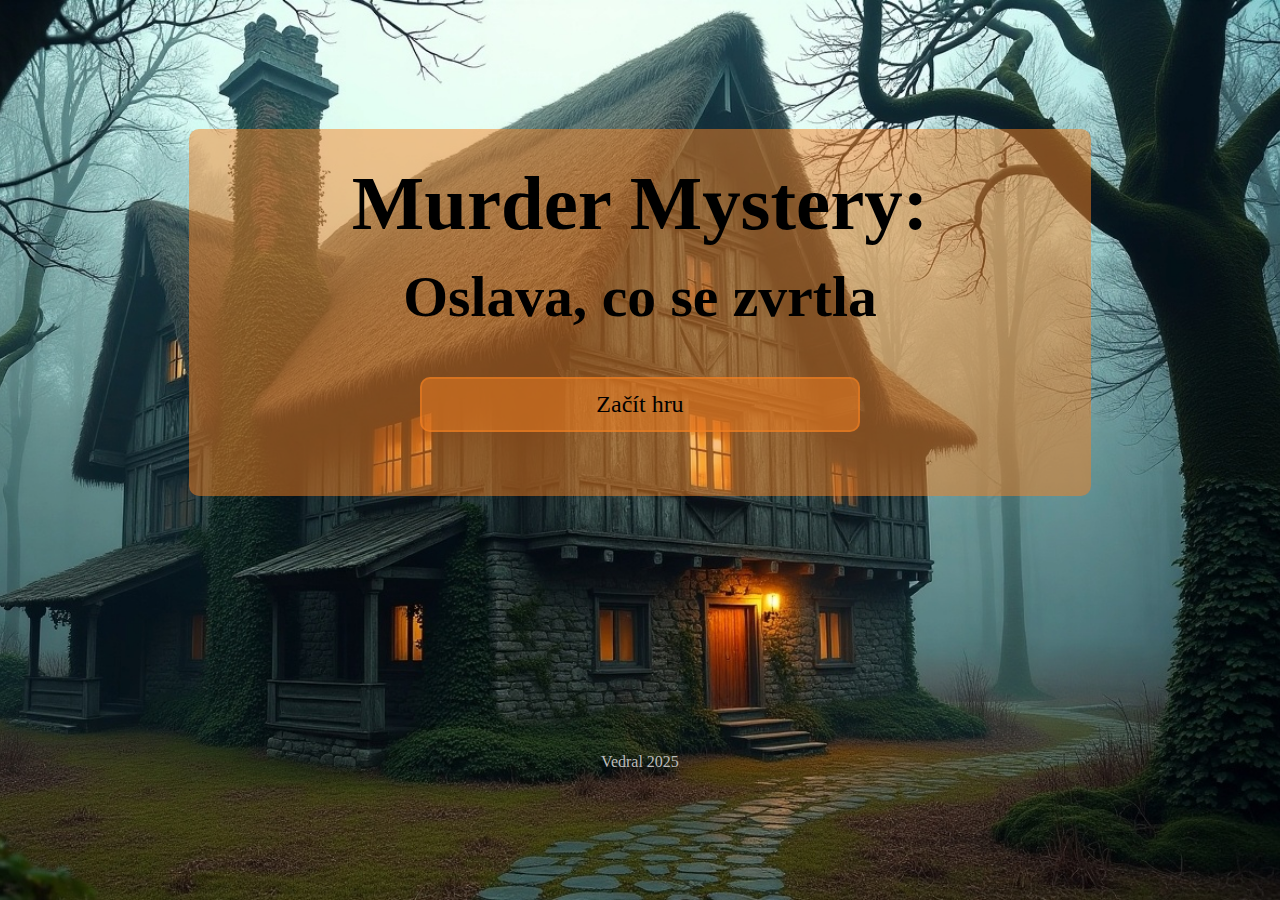
<file: index.html>
<!DOCTYPE html>
<html lang="en">
<head>
    <meta charset="UTF-8">
    <meta name="viewport" content="width=device-width, initial-scale=1.0">
    <title>uvodni-strana</title>
    <link rel="stylesheet" href="./styles/main.css">
</head>
<body>
    <div class="page">
        <div class="container container--small container--orange container--intro">
            <div class="intro__header">
                <h1>Murder Mystery:</h1>
                <h2>Oslava, co se zvrtla</h2>
            </div>
            <div class="button button--orange">
                <a href="celebration.html">Začít hru</a>
            </div>
        </div>
            <div class="page__footer">
                <footer>Vedral 2025</footer>
            </div>

    </div>
</body>
</html>
</file>
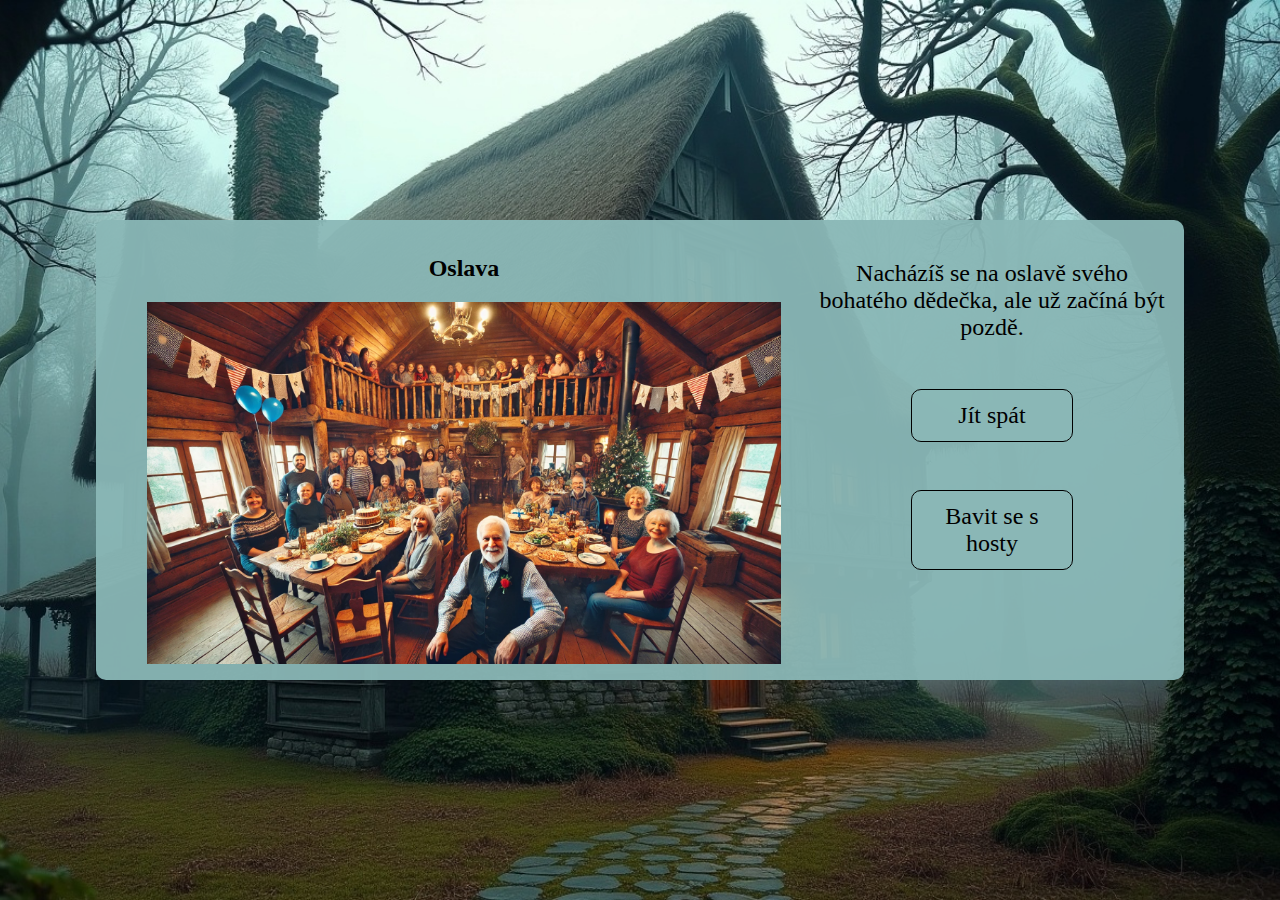
<file: celebration.html>
<!DOCTYPE html>
<html lang="en">
<head>
    <meta charset="UTF-8">
    <meta name="viewport" content="width=device-width, initial-scale=1.0">
    <title>oslava</title>
    <link rel="stylesheet" href="./styles/main.css">
</head>
<body>
    <div class="page">
        <div class="container">
            
            <div class="page__header">
                <h2>Oslava</h2>
                <img class="image-responsive" src="./images/oslava.webp" alt="oslava">
            </div>

            <div class="page__main">
                    <p class="story">
                        Nacházíš se na oslavě svého bohatého dědečka, ale už začíná být pozdě.
                    </p>
                    <div class="page__buttons">
                        <div class="button">
                            <a href="bed.html">Jít spát</a>
                        </div>
                        <div class="button">
                            <a href="#">Bavit se s hosty</a>
                        </div>
                    </div>
            </div>


        </div>
    </div>
</body>
</html>
</file>
<file: styles/main.css>
:root{
    --primary: rgb(138, 183, 182, .95);
    --secondary: rgb(246, 130, 33, 0.5);
}
/*
html{
 font
}
*/

body{
    height: 100vh;
    background-image: url(../images/chata.jpeg);
    background-repeat: no-repeat;
    background-size: cover;
    background-position: top center;
    background-attachment: fixed;
    margin: 0;
}
.intro__header{
    font-size: 3vw;
}
.intro__header h1, .intro__header h2{
    margin: .2em;
}

.image-responsive{
    display: block;
    width: 90%;
    margin: auto;

}
.page{
    display: flex;
    flex-direction: column;
    max-width: 85vw;
    height: 100%;
    text-align: center;
    margin: auto;
    justify-content: space-around;
    align-items: center;
}
.container{
    display: flex;
    flex-direction: column;
    justify-content: space-around;
    height: auto;
    background-color: var(--primary);
    border-radius: 10px;
    padding: 1em;
}

.container--small{
    width: 80%;
    height: auto;
}
.container--orange{
    background-color: var(--secondary);
}

.page__buttons{
    display: block;
    margin: auto 1em;
}
.button{
    display: block;
    font-size: 1.5em;
    background-color: var(--primary);
    border: 1px solid black;
    border-radius: 10px;
    width: 50%;
    margin: 2em auto ;
}
.button--orange{
    background-color:  var(--secondary);
    border: 2px solid  var(--secondary);
}

a{
    display: block;
    padding: .5em;
    border-radius: 10px;
    text-decoration: none;
    color: black;
}

.button:hover a, .button:hover{
    background-color: black;
    color: var(--primary);
}



.button--orange:hover a, .button--orange:hover{
    background-color: rgb(246, 130, 33);
    color: black;
}
.page__footer{
    color: rgb(187, 187, 187);
}
.story{
    font-size: 1.5em;
}



@media screen and (min-width: 960px) {
    .container{
        display: grid;
        grid-template-columns: 2fr 1fr;
    }

    .page__buttons{
        grid-column-start: 2;
    }
    .container--intro{
        display: block;
    }
}
</file>
